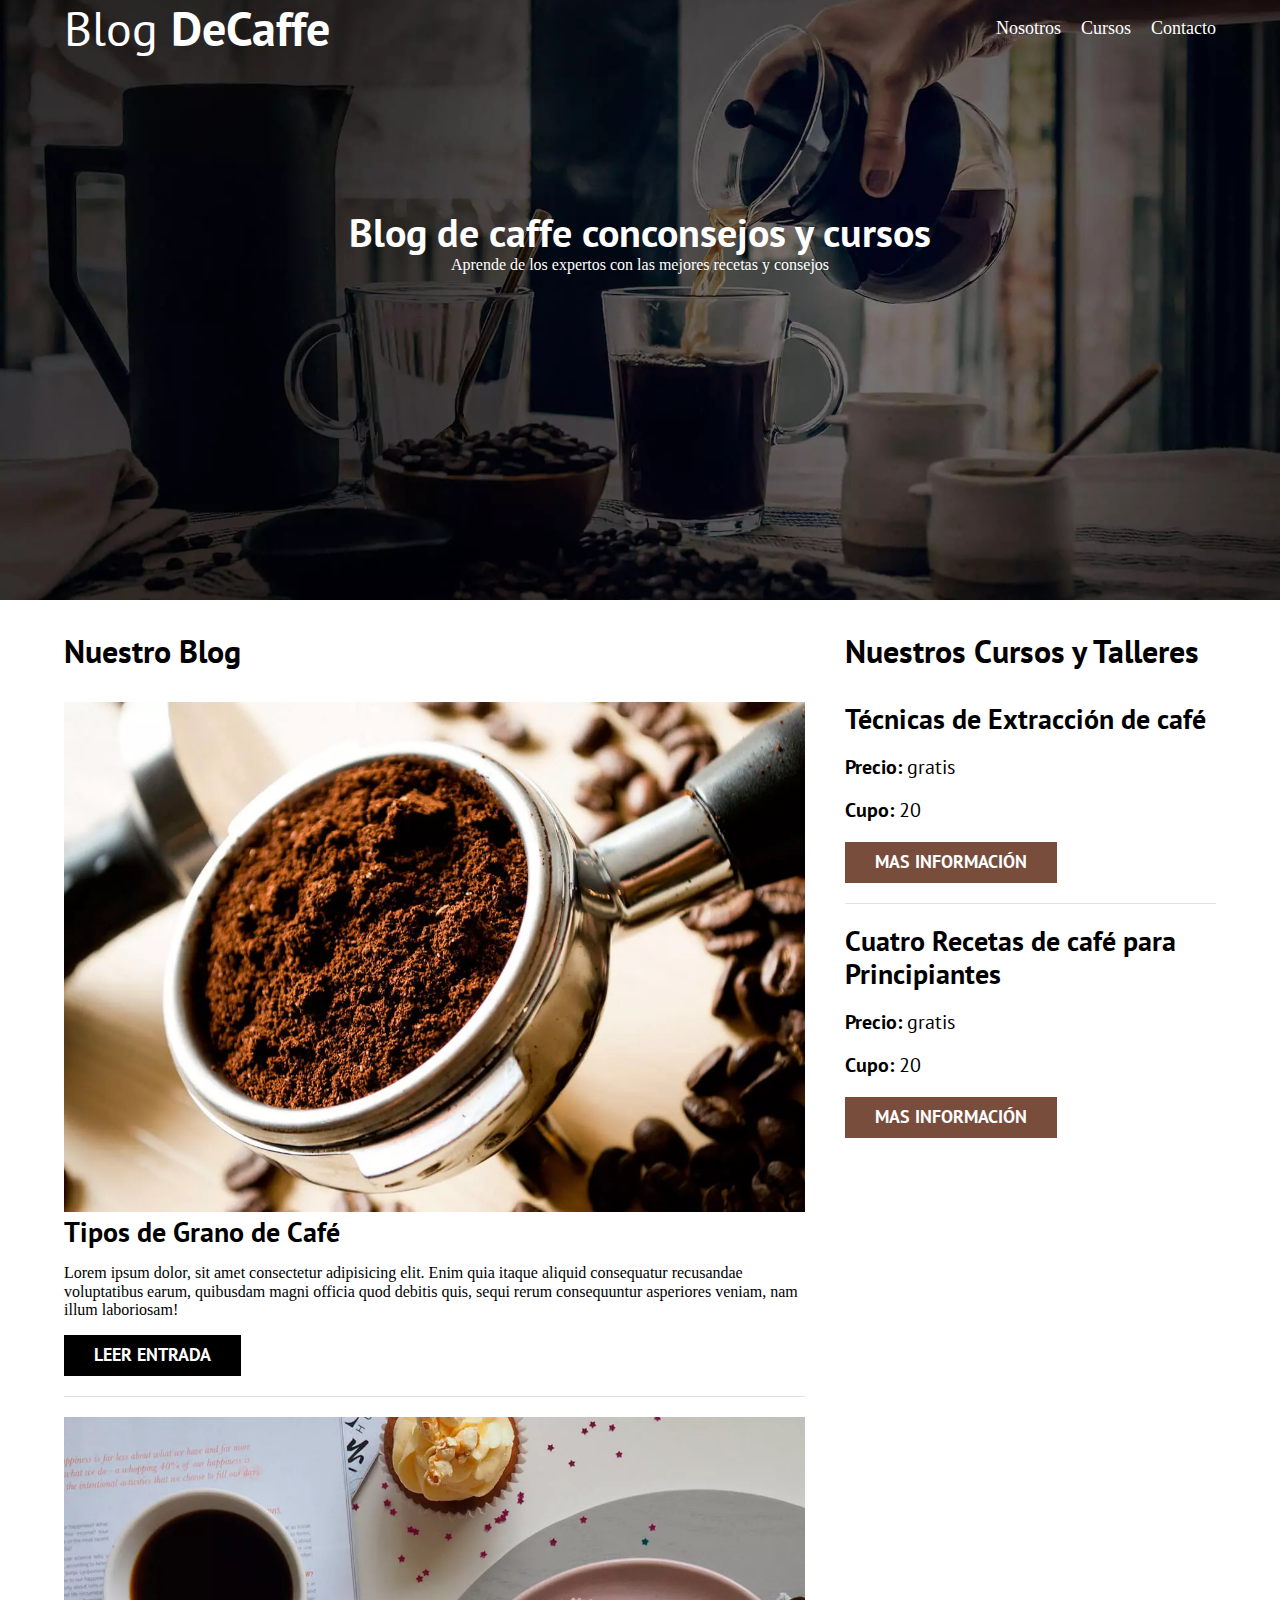
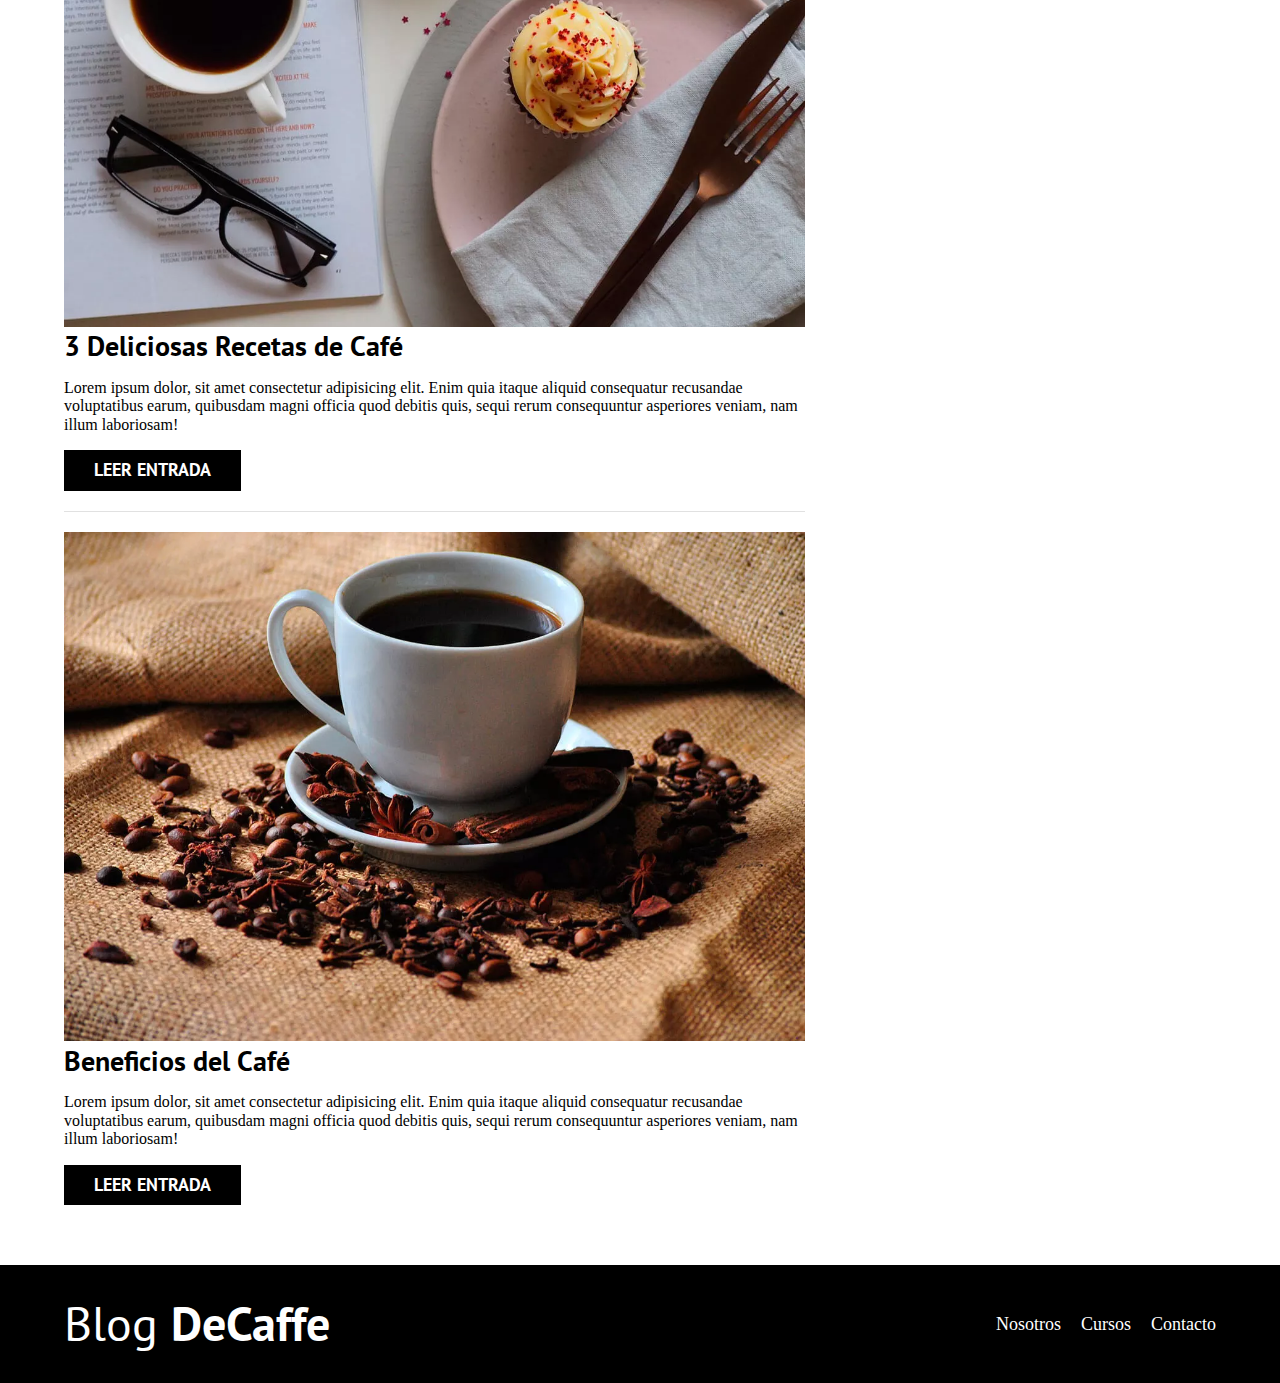
<file: blogdecafe_inicio/index.html>
<!DOCTYPE html>
<html lang="en">
<head>
    <meta charset="UTF-8">
    <meta name="viewport" content="width=device-width, initial-scale=1.0">
    <title>BlogCoffe</title>
    
    <link href="https://fonts.googleapis.com/css2?family=Open+Sans:ital,wght@0,300..800;1,300..800&family=PT+Sans:ital,wght@0,400;0,700;1,400;1,700&family=Roboto:ital,wght@0,100;0,300;0,400;0,500;0,700;0,900;1,100;1,300;1,400;1,500;1,700;1,900&display=swap" rel="stylesheet">
    <link href="https://fonts.googleapis.com/css2?family=Open+Sans:ital,wght@0,300..800;1,300..800&family=PT+Sans:ital,wght@0,400;0,700;1,400;1,700&display=swap" rel="stylesheet">

<!--PERFORMANCE CON PREFETCH-->
<!--permite cargar la siguiente pagina que esperamos que el 
    usuario visite despues de la pagina inicial-->

<!--con google analitic pemite saber si los usuarios visitan mas 
    una pagina de tu sitio web que otras a partir de esto puedes 
    aplicar esta herramienta para mejorar la experiencia de usuario-->

<link rel="prefetch" href="nosotros.html" as="document">


<!--PERFORMANCE CON PRELOAD-->
<!--esto permite cargar elementos que se consideran necesarios 
o prioritarios para la visualizacion de la pagina-->

<link rel="preload" href="css/normalize.css" as="style">
<link rel="stylesheet" href="css/normalize.css">

<link rel="preload" href="css/style.css" as="style">
<link rel="stylesheet" href="css/style.css">

<link rel="preload" href="https://fonts.googleapis.com/css2?family=Open+Sans&family=PT+Sans:wght@400;700&display=swap" crossorigin="crossorigin" as="font">
<link href="https://fonts.googleapis.com/css2?family=Open+Sans&family=PT+Sans:wght@400;700&display=swap" rel="stylesheet">


<!--PERFORMANCE CON LAZY LOADING-->
<!--se coloca despues de cada etiqueta "img" digitando 
    "loading="lazy" esto hara mas liviano el sitio web en 
    un servidor y solo descargara las imagenes requeriasd 
    dependiendo el desplazamiento del sitio-->

    
</head>
<body>

    <header class="header">

        <div class="contenedor">
            <div class="barra">
                <a class="logo" href="index.html">
                    <h1 class="logo__nombre no-margin centrar-texto">Blog <span class="logo__bold"> DeCaffe </span> </h1>
                </a>
    
                <nav class="navegacion">
                    <a href="nosotros.html" class="navegacion__enlace">Nosotros</a>
                    <a href="cursos.html" class="navegacion__enlace">Cursos</a>
                    <a href="contacto.html" class="navegacion__enlace">Contacto</a>
                </nav>
            </div>
    
        </div>
        
        
        <div class="header__texto">
            <h2 class="no-margin">Blog de caffe conconsejos y cursos</h2>
            <p class="no-margin">Aprende de los expertos con las mejores recetas y consejos</p>
        </div>

    </header>

    <!--==========================
    CONTENIDO PRINCIPAL DE BLOG
    ============================-->
    
    <div class="contenedor contenido-principal">
        <main class="blog">
            <h3>Nuestro Blog</h3>
            <article class="entrada">
                <div class="entrada__image">

                    <picture>
                        <source srcset="img/blog1.webp" type="image/webp">
                        <img loading="lazy" src="img/blog1.jpg" alt="imagen Blog1">
                    </picture>

                    <div class="entrada__contenido">
                        <h4 class="no-margin">Tipos de Grano de Café</h4>
                        <p>Lorem ipsum dolor, sit amet consectetur adipisicing elit. Enim quia itaque aliquid consequatur recusandae voluptatibus earum, quibusdam magni officia quod debitis quis, sequi rerum consequuntur asperiores veniam, nam illum laboriosam!</p>
                        <a href="entrada.html" class="boton boton--primario">Leer entrada</a>
                    </div>                    
                </div>
            </article>

            <article class="entrada">
                <div class="entrada__image">
                    <picture>
                        <source srcset="img/blog2.webp" type="image/webp">
                        <img loading="lazy" src="img/blog2.jpg" alt="imagen Blog1">
                    </picture>

                    <div class="entrada__contenido">
                        <h4 class="no-margin">3 Deliciosas Recetas de Café</h4>
                        <p>Lorem ipsum dolor, sit amet consectetur adipisicing elit. Enim quia itaque aliquid consequatur recusandae voluptatibus earum, quibusdam magni officia quod debitis quis, sequi rerum consequuntur asperiores veniam, nam illum laboriosam!</p>
                        <a href="entrada.html" class="boton boton--primario">Leer entrada</a>
                    </div>                    
                </div>
            </article>
            
            <article class="entrada">
                <div class="entrada__image">
                    <picture>
                        <source srcset="img/blog3.webp" type="image/webp">
                        <img loading="lazy" src="img/blog3.jpg" alt="imagen Blog1">
                    </picture>

                    <div class="entrada__contenido">
                        <h4 class="no-margin">Beneficios del Café</h4>
                        <p>Lorem ipsum dolor, sit amet consectetur adipisicing elit. Enim quia itaque aliquid consequatur recusandae voluptatibus earum, quibusdam magni officia quod debitis quis, sequi rerum consequuntur asperiores veniam, nam illum laboriosam!</p>
                        <a href="entrada.html" class="boton boton--primario">Leer entrada</a>
                    </div>                    
                </div>
            </article>
        </main>


    <!--==========================
        CURSOS Y TALLERES
    ============================-->

        <aside class="sidebar">
            <h3>Nuestros Cursos y Talleres</h3>

            <ul class="cursos no-padding">
                <li class="widget-curso">
                    <h4 class="no-margin">Técnicas de Extracción de café</h4>
                    <p class="widget-curso__label">Precio:
                        <span class="widget-curso__info">gratis</span>
                    </p>
                        
                
                    <p class="widget-curso__label">Cupo:
                        <span class="widget-curso__info">20</span>
                    </p>                        
                
                    <a href="entrada.html" class="boton boton--secundario">Mas información</a>                
                </li>

                <li class="widget-curso">
                    <h4 class="no-margin">Cuatro Recetas de café para Principiantes</h4>
                    <p class="widget-curso__label">Precio:
                        <span class="widget-curso__info">gratis</span>
                    </p>
                        
                
                    <p class="widget-curso__label">Cupo:
                        <span class="widget-curso__info">20</span>
                    </p>                        
                
                    <a href="entrada.html" class="boton boton--secundario">Mas información</a>                
                </li>
            </ul>
        </aside>
    </div>

<!--==========================
              FOOTER
============================-->
<footer class="footer">    
    <div class="contenedor">
        <div class="barra">
            <a class="logo" href="index.html">
                <h1 class="logo__nombre no-margin centrar-texto">Blog <span class="logo__bold"> DeCaffe </span> </h1>
            </a>

            <nav class="navegacion">
                <a href="nosotros.html" class="navegacion__enlace">Nosotros</a>
                <a href="cursos.html" class="navegacion__enlace">Cursos</a>
                <a href="contacto.html" class="navegacion__enlace">Contacto</a>
            </nav>
        </div>

    </div>
</footer>

    <!--==========================
              MODERNIZR
    ============================-->

    <script src="js/modernizr.js"></script>

    
</body>
</html>
</file>
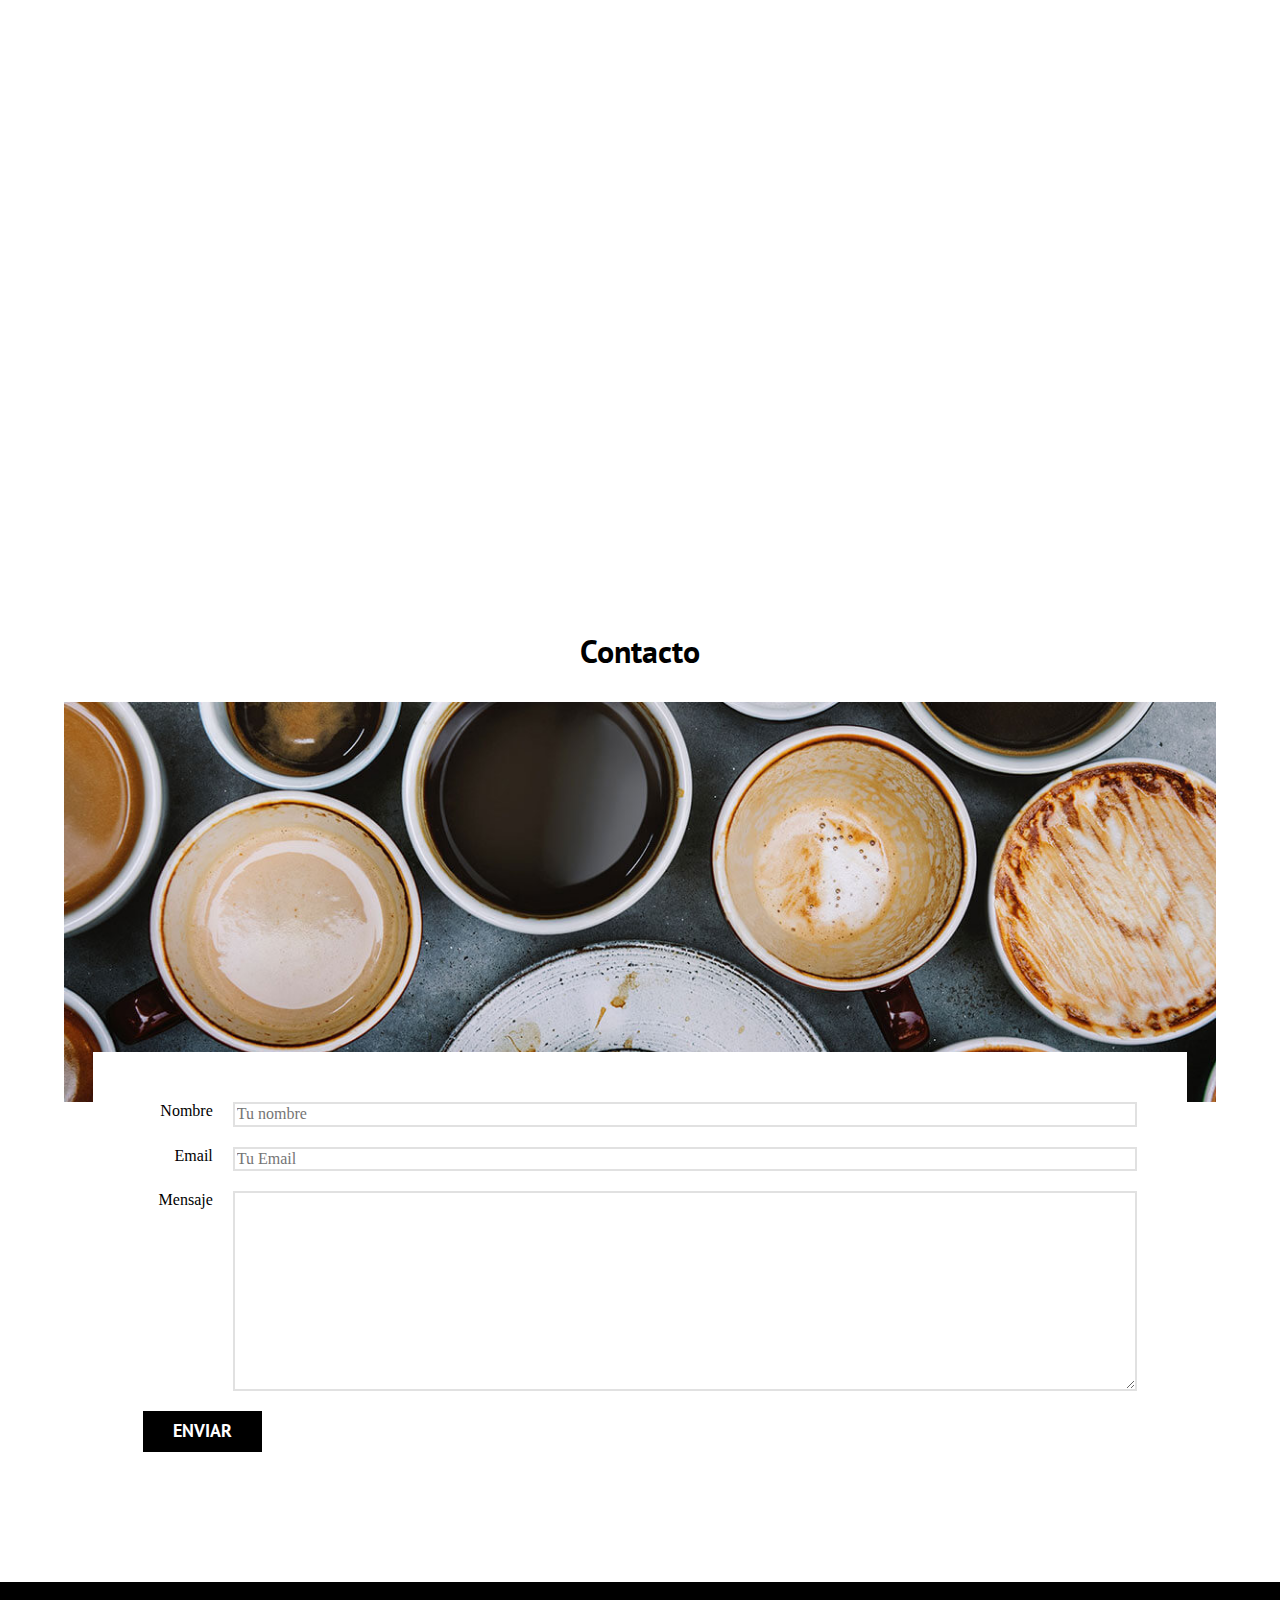
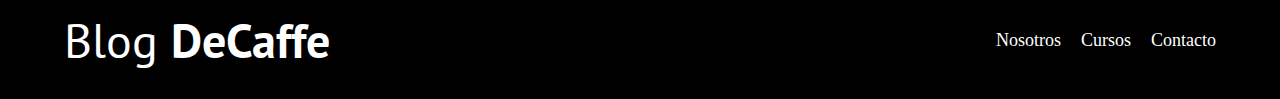
<file: blogdecafe_inicio/contacto.html>
<!DOCTYPE html>
<html lang="en">
<head>
    <meta charset="UTF-8">
    <meta name="viewport" content="width=device-width, initial-scale=1.0">
    <title>BlogCoffe</title>

    <link rel="stylesheet" href="css/normalize.css">
    <link href="https://fonts.googleapis.com/css2?family=Open+Sans&family=PT+Sans:wght@400;700&display=swap" rel="stylesheet">
    
    <!--<link href="https://fonts.googleapis.com/css2?family=Open+Sans:ital,wght@0,300..800;1,300..800&family=PT+Sans:ital,wght@0,400;0,700;1,400;1,700&family=Roboto:ital,wght@0,100;0,300;0,400;0,500;0,700;0,900;1,100;1,300;1,400;1,500;1,700;1,900&display=swap" rel="stylesheet">
    <link href="https://fonts.googleapis.com/css2?family=Open+Sans:ital,wght@0,300..800;1,300..800&family=PT+Sans:ital,wght@0,400;0,700;1,400;1,700&display=swap" rel="stylesheet">
    -->


    <link rel="stylesheet" href="css/style.css">

   
</head>
<body>

    <header class="header">

        <div class="contenedor">
            <div class="barra">
                <a class="logo" href="index.html">
                    <h1 class="logo__nombre no-margin centrar-texto">Blog <span class="logo__bold"> DeCaffe </span> </h1>
                </a>
    
                <nav class="navegacion">
                    <a href="nosotros.html" class="navegacion__enlace">Nosotros</a>
                    <a href="cursos.html" class="navegacion__enlace">Cursos</a>
                    <a href="contacto.html" class="navegacion__enlace">Contacto</a>
                </nav>
            </div>
    
        </div>
        
        
        <div class="header__texto">
            <h2 class="no-margin">Blog de caffe conconsejos y cursos</h2>
            <p class="no-margin">Aprende de los expertos con las mejores recetas y consejos</p>
        </div>

    </header>

    <!--==========================
    CONTENIDO PRINCIPAL DE BLOG
    ============================-->
    
    <main class="contenedor ">
        <h3 class="centrar-texto">Contacto</h3>

        <div class="contacto-bg"></div>

        <form class="formulario">
            <div class="campo">
                <label class="campo__label" for="nombre">Nombre</label> <!--EL "for=" ESTA ENLAZADO CON EL "id" este permite que cuando se de click sobre la palabra nombre este habilite el campo de texto para escribir-->
                <input class="campo__field" type="text" placeholder="Tu nombre" id="nombre">
            </div>

            <div class="campo">
                <label class="campo__label" for="email">Email</label> <!--EL "for=" ESTA ENLAZADO CON EL "id" este permite que cuando se de click sobre la palabra nombre este habilite el campo de texto para escribir-->
                <input  class="campo__field" type="text" placeholder="Tu Email" id="email">
            </div>

            <div class="campo">
                <label class="campo__label" for="mensaje">Mensaje</label> <!--EL "for=" ESTA ENLAZADO CON EL "id" este permite que cuando se de click sobre la palabra nombre este habilite el campo de texto para escribir-->
                <textarea class="campo__field campo__field--textarea" id="mensaje"></textarea>
            </div>

            <div class="campo">
                <input type="submit" value="Enviar" class="boton boton--primario">
            </div>

        </form>

           
            

    </main>

<!--==========================
              FOOTER
============================-->
<footer class="footer">    
    <div class="contenedor">
        <div class="barra">
            <a class="logo" href="index.html">
                <h1 class="logo__nombre no-margin centrar-texto">Blog <span class="logo__bold"> DeCaffe </span> </h1>
            </a>

            <nav class="navegacion">
                <a href="nosotros.html" class="navegacion__enlace">Nosotros</a>
                <a href="cursos.html" class="navegacion__enlace">Cursos</a>
                <a href="contacto.html" class="navegacion__enlace">Contacto</a>
            </nav>
        </div>


    </div>
</footer>

    

    
</body>
</html>
</file>
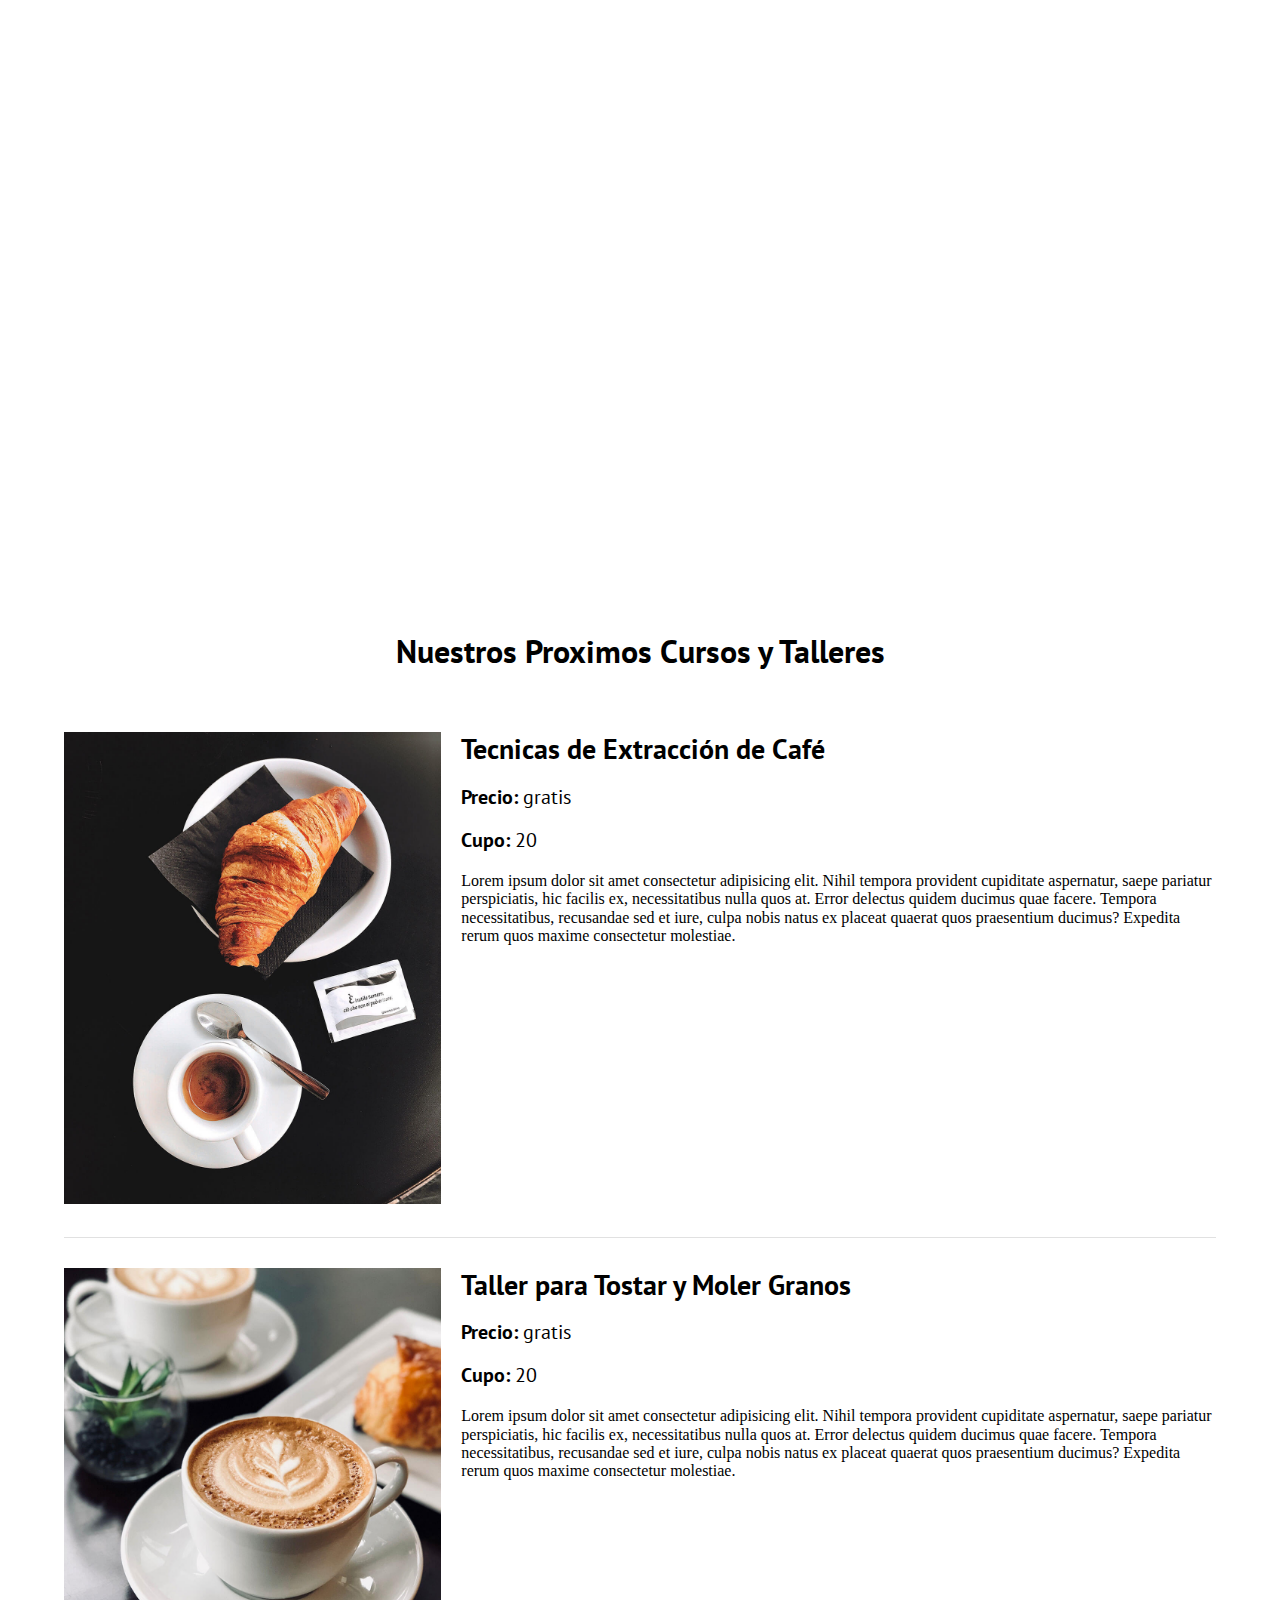
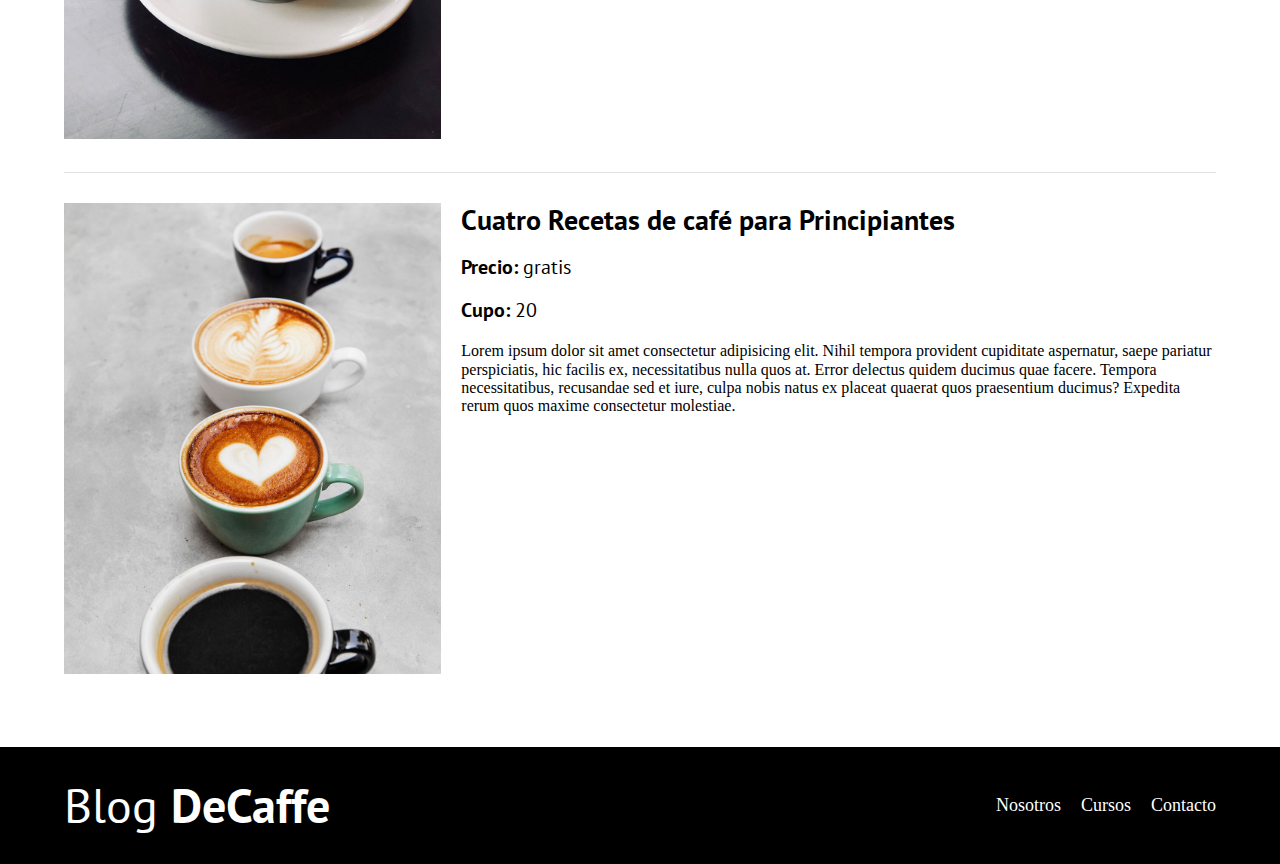
<file: blogdecafe_inicio/cursos.html>
<!DOCTYPE html>
<html lang="en">
<head>
    <meta charset="UTF-8">
    <meta name="viewport" content="width=device-width, initial-scale=1.0">
    <title>BlogCoffe</title>

    <link rel="stylesheet" href="css/normalize.css">
    <link href="https://fonts.googleapis.com/css2?family=Open+Sans&family=PT+Sans:wght@400;700&display=swap" rel="stylesheet">
    
    <!--<link href="https://fonts.googleapis.com/css2?family=Open+Sans:ital,wght@0,300..800;1,300..800&family=PT+Sans:ital,wght@0,400;0,700;1,400;1,700&family=Roboto:ital,wght@0,100;0,300;0,400;0,500;0,700;0,900;1,100;1,300;1,400;1,500;1,700;1,900&display=swap" rel="stylesheet">
    <link href="https://fonts.googleapis.com/css2?family=Open+Sans:ital,wght@0,300..800;1,300..800&family=PT+Sans:ital,wght@0,400;0,700;1,400;1,700&display=swap" rel="stylesheet">
    -->


    <link rel="stylesheet" href="css/style.css">
   
</head>
<body>

    <header class="header">

        <div class="contenedor">
            <div class="barra">
                <a class="logo" href="index.html">
                    <h1 class="logo__nombre no-margin centrar-texto">Blog <span class="logo__bold"> DeCaffe </span> </h1>
                </a>
    
                <nav class="navegacion">
                    <a href="nosotros.html" class="navegacion__enlace">Nosotros</a>
                    <a href="cursos.html" class="navegacion__enlace">Cursos</a>
                    <a href="contacto.html" class="navegacion__enlace">Contacto</a>
                </nav>
            </div>
    
        </div>
        
        
        <div class="header__texto">
            <h2 class="no-margin">Blog de caffe conconsejos y cursos</h2>
            <p class="no-margin">Aprende de los expertos con las mejores recetas y consejos</p>
        </div>

    </header>

    <!--==========================
    CONTENIDO PRINCIPAL DE BLOG
    ============================-->
    
    <main class="contenedor ">
        <h3 class="centrar-texto">Nuestros Proximos Cursos y Talleres</h3>

        <div class="curso">
            <div class="curso__imagen">
                <img loading="lazy" src="img/curso1.jpg" alt="imagen del curso">
            </div>

            <div class="curso__informacion">
                <h4 class="no-margin">Tecnicas de Extracción de Café</h4>
                <p class="curso__label">Precio:
                    <span class="curso__info">gratis</span>
                </p>
            
                <p class="curso__label">Cupo:
                    <span class="curso__info">20</span>
                </p>
                
                <p class="curso__descripcion">
                    Lorem ipsum dolor sit amet consectetur 
                    adipisicing elit. Nihil tempora provident 
                    cupiditate aspernatur, saepe pariatur 
                    perspiciatis, hic facilis ex, 
                    necessitatibus nulla quos at. Error 
                    delectus quidem ducimus quae facere. 
                    Tempora necessitatibus, recusandae sed et 
                    iure, culpa nobis natus ex placeat quaerat 
                    quos praesentium ducimus? Expedita rerum 
                    quos maxime consectetur molestiae.
                </p>
            </div> <!--CURSO INFORMACION-->
        </div> <!--CURSO-->

        <div class="curso">
            <div class="curso__imagen">
                <img loading="lazy" src="img/curso2.jpg" alt="imagen del curso">
            </div>

            <div class="curso__informacion">
                <h4 class="no-margin">Taller para Tostar y Moler Granos</h4>
                <p class="curso__label">Precio:
                    <span class="curso__info">gratis</span>
                </p>
            
                <p class="curso__label">Cupo:
                    <span class="curso__info">20</span>
                </p>
                
                <p class="curso__descripcion">
                    Lorem ipsum dolor sit amet consectetur 
                    adipisicing elit. Nihil tempora provident 
                    cupiditate aspernatur, saepe pariatur 
                    perspiciatis, hic facilis ex, 
                    necessitatibus nulla quos at. Error 
                    delectus quidem ducimus quae facere. 
                    Tempora necessitatibus, recusandae sed et 
                    iure, culpa nobis natus ex placeat quaerat 
                    quos praesentium ducimus? Expedita rerum 
                    quos maxime consectetur molestiae.
                </p>
            </div> <!--CURSO INFORMACION-->
        </div> <!--CURSO-->


        <div class="curso">
            <div class="curso__imagen">
                <img loading="lazy" src="img/curso3.jpg" alt="imagen del curso">
            </div>

            <div class="curso__informacion">
                <h4 class="no-margin">Cuatro Recetas de café para Principiantes</h4>
                <p class="curso__label">Precio:
                    <span class="curso__info">gratis</span>
                </p>
            
                <p class="curso__label">Cupo:
                    <span class="curso__info">20</span>
                </p>
                
                <p class="curso__descripcion">
                    Lorem ipsum dolor sit amet consectetur 
                    adipisicing elit. Nihil tempora provident 
                    cupiditate aspernatur, saepe pariatur 
                    perspiciatis, hic facilis ex, 
                    necessitatibus nulla quos at. Error 
                    delectus quidem ducimus quae facere. 
                    Tempora necessitatibus, recusandae sed et 
                    iure, culpa nobis natus ex placeat quaerat 
                    quos praesentium ducimus? Expedita rerum 
                    quos maxime consectetur molestiae.
                </p>
            </div> <!--CURSO INFORMACION-->
        </div> <!--CURSO-->

        </div>

    </main>

<!--==========================
              FOOTER
============================-->
<footer class="footer">    
    <div class="contenedor">
        <div class="barra">
            <a class="logo" href="index.html">
                <h1 class="logo__nombre no-margin centrar-texto">Blog <span class="logo__bold"> DeCaffe </span> </h1>
            </a>

            <nav class="navegacion">
                <a href="nosotros.html" class="navegacion__enlace">Nosotros</a>
                <a href="cursos.html" class="navegacion__enlace">Cursos</a>
                <a href="contacto.html" class="navegacion__enlace">Contacto</a>
            </nav>
        </div>


    </div>
</footer>

    

    
</body>
</html>
</file>
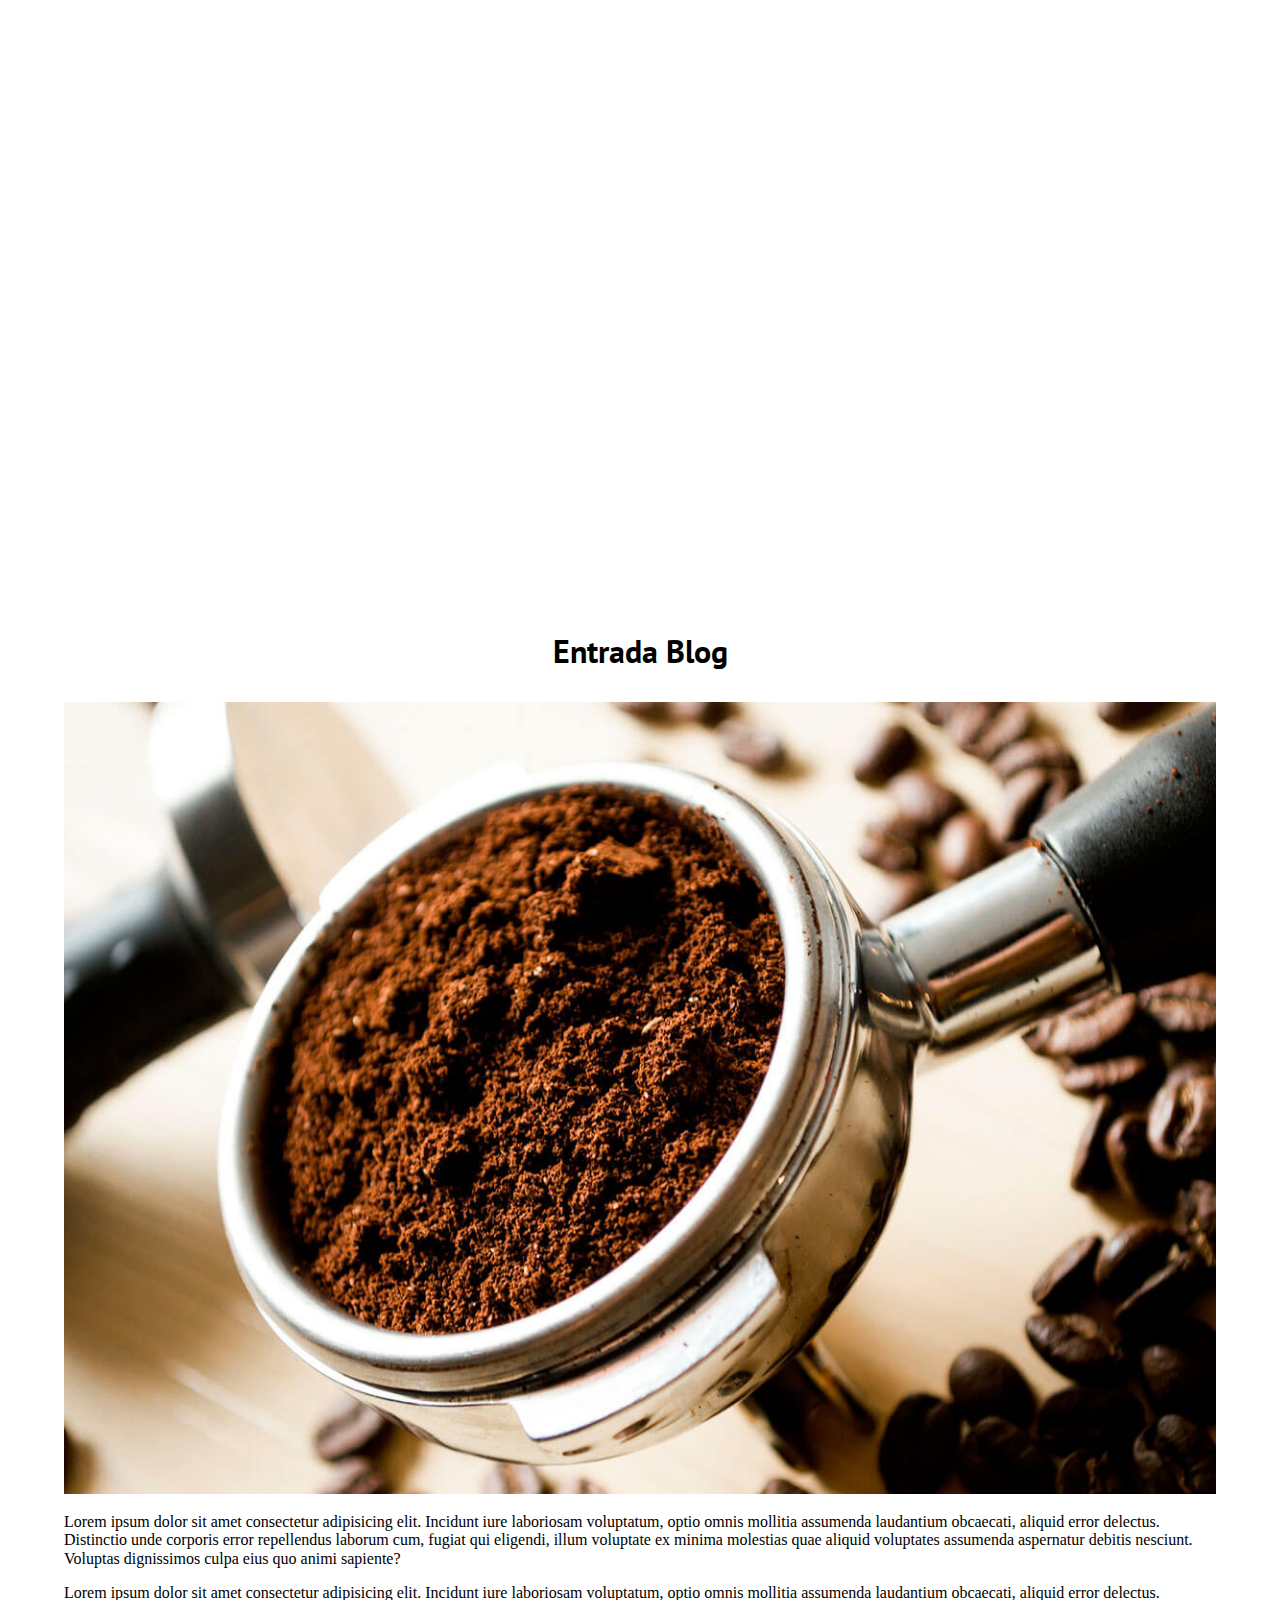
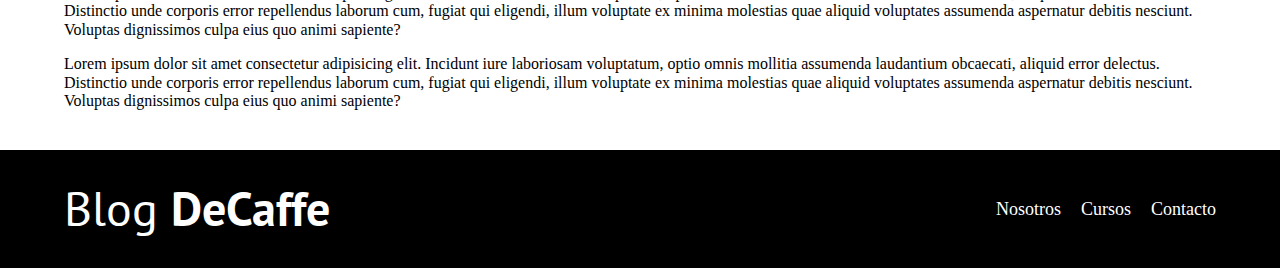
<file: blogdecafe_inicio/entrada.html>
<!DOCTYPE html>
<html lang="en">
<head>
    <meta charset="UTF-8">
    <meta name="viewport" content="width=device-width, initial-scale=1.0">
    <title>BlogCoffe</title>

    <link rel="stylesheet" href="css/normalize.css">
    <link href="https://fonts.googleapis.com/css2?family=Open+Sans&family=PT+Sans:wght@400;700&display=swap" rel="stylesheet">
    
    <!--<link href="https://fonts.googleapis.com/css2?family=Open+Sans:ital,wght@0,300..800;1,300..800&family=PT+Sans:ital,wght@0,400;0,700;1,400;1,700&family=Roboto:ital,wght@0,100;0,300;0,400;0,500;0,700;0,900;1,100;1,300;1,400;1,500;1,700;1,900&display=swap" rel="stylesheet">
    <link href="https://fonts.googleapis.com/css2?family=Open+Sans:ital,wght@0,300..800;1,300..800&family=PT+Sans:ital,wght@0,400;0,700;1,400;1,700&display=swap" rel="stylesheet">
    -->


    <link rel="stylesheet" href="css/style.css">
   
</head>
<body>

    <header class="header">

        <div class="contenedor">
            <div class="barra">
                <a class="logo" href="index.html">
                    <h1 class="logo__nombre no-margin centrar-texto">Blog <span class="logo__bold"> DeCaffe </span> </h1>
                </a>
    
                <nav class="navegacion">
                    <a href="nosotros.html" class="navegacion__enlace">Nosotros</a>
                    <a href="cursos.html" class="navegacion__enlace">Cursos</a>
                    <a href="contacto.html" class="navegacion__enlace">Contacto</a>
                </nav>
            </div>
    
        </div>
        
        
        <div class="header__texto">
            <h2 class="no-margin">Blog de caffe conconsejos y cursos</h2>
            <p class="no-margin">Aprende de los expertos con las mejores recetas y consejos</p>
        </div>

    </header>

    <!--==========================
    CONTENIDO PRINCIPAL DE BLOG
    ============================-->
    
    <main class="contenedor ">
        <h3 class="centrar-texto">Entrada Blog</h3>

        <div class="entrada-blog">
            <img loading="lazy" src="img/blog1.jpg" alt="Imagen blog">
        </div>

        <p>Lorem ipsum dolor sit amet consectetur adipisicing elit. 
            Incidunt iure laboriosam voluptatum, optio omnis mollitia 
            assumenda laudantium obcaecati, aliquid error delectus. 
            Distinctio unde corporis error repellendus laborum cum, 
            fugiat qui eligendi, illum voluptate ex minima molestias 
            quae aliquid voluptates assumenda aspernatur debitis 
            nesciunt. Voluptas dignissimos culpa eius quo animi 
            sapiente?</p>

            <p>Lorem ipsum dolor sit amet consectetur adipisicing elit. 
                Incidunt iure laboriosam voluptatum, optio omnis mollitia 
                assumenda laudantium obcaecati, aliquid error delectus. 
                Distinctio unde corporis error repellendus laborum cum, 
                fugiat qui eligendi, illum voluptate ex minima molestias 
                quae aliquid voluptates assumenda aspernatur debitis 
                nesciunt. Voluptas dignissimos culpa eius quo animi 
                sapiente?</p>
    
        
                <p>Lorem ipsum dolor sit amet consectetur adipisicing elit. 
                    Incidunt iure laboriosam voluptatum, optio omnis mollitia 
                    assumenda laudantium obcaecati, aliquid error delectus. 
                    Distinctio unde corporis error repellendus laborum cum, 
                    fugiat qui eligendi, illum voluptate ex minima molestias 
                    quae aliquid voluptates assumenda aspernatur debitis 
                    nesciunt. Voluptas dignissimos culpa eius quo animi 
                    sapiente?</p>
        
            
            

    </main>

<!--==========================
              FOOTER
============================-->
<footer class="footer">    
    <div class="contenedor">
        <div class="barra">
            <a class="logo" href="index.html">
                <h1 class="logo__nombre no-margin centrar-texto">Blog <span class="logo__bold"> DeCaffe </span> </h1>
            </a>

            <nav class="navegacion">
                <a href="nosotros.html" class="navegacion__enlace">Nosotros</a>
                <a href="cursos.html" class="navegacion__enlace">Cursos</a>
                <a href="contacto.html" class="navegacion__enlace">Contacto</a>
            </nav>
        </div>


    </div>
</footer>

    

    
</body>
</html>
</file>
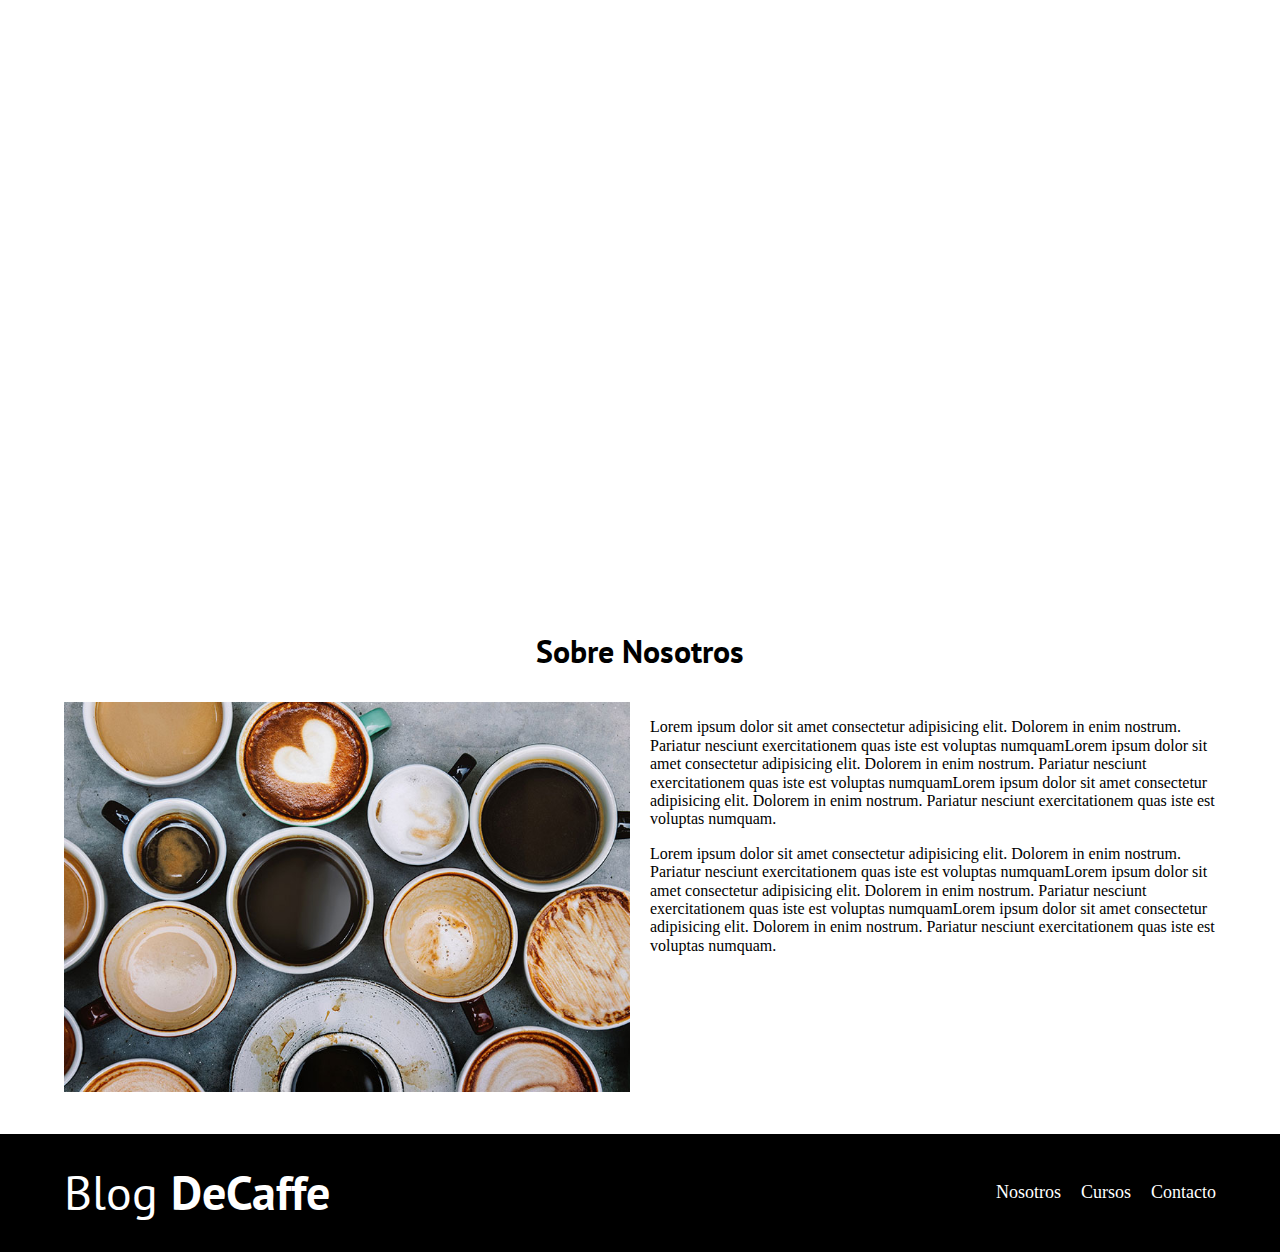
<file: blogdecafe_inicio/nosotros.html>
<!DOCTYPE html>
<html lang="en">
<head>
    <meta charset="UTF-8">
    <meta name="viewport" content="width=device-width, initial-scale=1.0">
    <title>BlogCoffe</title>

    <link rel="stylesheet" href="css/normalize.css">
    <link href="https://fonts.googleapis.com/css2?family=Open+Sans&family=PT+Sans:wght@400;700&display=swap" rel="stylesheet">
    
    <!--<link href="https://fonts.googleapis.com/css2?family=Open+Sans:ital,wght@0,300..800;1,300..800&family=PT+Sans:ital,wght@0,400;0,700;1,400;1,700&family=Roboto:ital,wght@0,100;0,300;0,400;0,500;0,700;0,900;1,100;1,300;1,400;1,500;1,700;1,900&display=swap" rel="stylesheet">
    <link href="https://fonts.googleapis.com/css2?family=Open+Sans:ital,wght@0,300..800;1,300..800&family=PT+Sans:ital,wght@0,400;0,700;1,400;1,700&display=swap" rel="stylesheet">
    -->


    <link rel="stylesheet" href="css/style.css">
   
</head>
<body>

    <header class="header">

        <div class="contenedor">
            <div class="barra">
                <a class="logo" href="index.html">
                    <h1 class="logo__nombre no-margin centrar-texto">Blog <span class="logo__bold"> DeCaffe </span> </h1>
                </a>
    
                <nav class="navegacion">
                    <a href="nosotros.html" class="navegacion__enlace">Nosotros</a>
                    <a href="cursos.html" class="navegacion__enlace">Cursos</a>
                    <a href="contacto.html" class="navegacion__enlace">Contacto</a>
                </nav>
            </div>
    
        </div>
        
        
        <div class="header__texto">
            <h2 class="no-margin">Blog de caffe conconsejos y cursos</h2>
            <p class="no-margin">Aprende de los expertos con las mejores recetas y consejos</p>
        </div>

    </header>

    <!--==========================
    CONTENIDO PRINCIPAL DE BLOG
    ============================-->
    
    <main class="contenedor ">
        <h3 class="centrar-texto">Sobre Nosotros</h3>

        <div class="sobre-nostros">
            <div class="sobre-nostros__imagen">
                <img loading="lazy" src="img/nosotros.jpg" alt="imagen nosotros">
            </div>

            <div class="sobre-nostros__texto">
                <p> Lorem ipsum dolor sit amet consectetur 
                    adipisicing elit. Dolorem in enim nostrum. 
                    Pariatur nesciunt exercitationem quas iste 
                    est voluptas numquamLorem ipsum dolor sit amet consectetur 
                    adipisicing elit. Dolorem in enim nostrum. 
                    Pariatur nesciunt exercitationem quas iste 
                    est voluptas numquamLorem ipsum dolor sit amet consectetur 
                    adipisicing elit. Dolorem in enim nostrum. 
                    Pariatur nesciunt exercitationem quas iste 
                    est voluptas numquam.</p>

                    <p> Lorem ipsum dolor sit amet consectetur 
                        adipisicing elit. Dolorem in enim nostrum. 
                        Pariatur nesciunt exercitationem quas iste 
                        est voluptas numquamLorem ipsum dolor sit amet consectetur 
                        adipisicing elit. Dolorem in enim nostrum. 
                        Pariatur nesciunt exercitationem quas iste 
                        est voluptas numquamLorem ipsum dolor sit amet consectetur 
                        adipisicing elit. Dolorem in enim nostrum. 
                        Pariatur nesciunt exercitationem quas iste 
                        est voluptas numquam.</p>
    
            </div>
        </div>

    </main>

<!--==========================
              FOOTER
============================-->
<footer class="footer">    
    <div class="contenedor">
        <div class="barra">
            <a class="logo" href="index.html">
                <h1 class="logo__nombre no-margin centrar-texto">Blog <span class="logo__bold"> DeCaffe </span> </h1>
            </a>

            <nav class="navegacion">
                <a href="nosotros.html" class="navegacion__enlace">Nosotros</a>
                <a href="cursos.html" class="navegacion__enlace">Cursos</a>
                <a href="contacto.html" class="navegacion__enlace">Contacto</a>
            </nav>
        </div>


    </div>
</footer>

    

    
</body>
</html>
</file>
<file: blogdecafe_inicio/css/style.css>
:root{
    --fuenteHeading:'PT Sans', sans-serif;
    --fuenteParrafos: 'Open Sans', sans-serif;

    --primario: #784d3c; 
    --gris:#e1e1e1;    
    --blanco: #fff;     
    --negro: #000000;       

}

html{
    box-sizing: border-box;
    font-size: 62.5%; /*1 rem =10px*/
}

*, *:before, *:after{
    box-sizing: inherit;
}

.body {
    font-family: var(--fuenteParrafos);
    font-size: 1.6rem;
    line-height: 2;
}

/*========================================
            GLOBALES
=========================================*/

.contenedor {
    max-width: 120rem;
    width: 90%;
    margin: 0 auto;
}

a {
    text-decoration: none;
}

h1, h2, h3, h4 {
    font-family: var(--fuenteHeading);
    line-height: 1.2;
}

h1 {
    font-size: 4.8rem;
}

h2 {
    font-size: 4rem;
}

h3 {
    font-size: 3.2rem;
}

h4 {
    font-size: 2.8rem;
}

img {
    max-width: 100%;
}

p {
    font-size: 1.6rem;
}

/*========================================
            UTILIDADES
=========================================*/

.no-margin{
    margin: 0;
}

.no-padding{
    padding: 0;
}

.centrar-texto{
    text-align: center;
}

/*========================================
            HEADER
=========================================*/

.webp .header{
    background-image: url(../img/banner.webp);
} /*PERFORMANCE CON MODERNIZR WEBP*/

.no-webp .header{
    background-image: url(../img/banner.jpg);
} /*PERFORMANCE CON MODERNIZR WEBP*/



.header {
    height: 60rem;
    background-size: cover;
    background-repeat: no-repeat;
    background-position: center center;
}

.header__texto{
    text-align: center;
    color: var(--blanco);
    margin-top: 5rem;
}

@media (min-width: 768px){
    .header__texto{
        margin-top: 15rem;
    }
}

@media (min-width: 768px){
    .barra{
        display: flex;
        justify-content: space-between;
        align-items: center;    
    }
}

.logo {
    color: var(--blanco);    
}

.logo__nombre{
    font-weight: 400;
}

.logo__bold{
    font-weight: 700;
}

@media (min-width: 768px){
    .navegacion{
        display: flex;
        gap: 2rem;
    }
}

.navegacion__enlace {
    display: block;
    text-align: center;
    font-size: 1.8rem;
    color: var(--blanco);
}


/*========================================
    DEFINIR CONTENIDO PRINCIPAL DE BLOG
=========================================*/

@media (min-width: 768px){
    .contenido-principal{
        display: grid;
        grid-template-columns: 2fr 1fr;
        column-gap: 4rem;
    }
} 

/*=========================================================
    DEFINIR ESTILO DEL BOTON DE CONTENIDO PRINCIPAL DE BLOG
=========================================================*/

.entrada{ 
    border-bottom: 1px solid var(--gris);
    margin-bottom: 2rem;
} /*GENERA UNA LINEA QUE DIVIDE CADA ENTRADA*/

.entrada:last-of-type{ 
    border: none;
    margin-bottom: 0;
}/*ELIMINA EL BORDE DEL ULTIMO ENTRADA*/

.boton{
    display: block;
    font-family: var(--fuenteHeading);
    color: var(--blanco);
    text-align: center;
    padding: 1rem 3rem;
    font-size: 1.8rem;
    text-transform: uppercase;
    font-weight: 700;
    margin-bottom: 2rem;
    border: none;
}

@media (min-width: 768px){
    .boton{
        display: inline-block;
    }
}

.boton:hover{
    cursor: pointer;
}

.boton--primario {
    background-color: var(--negro);
}

.boton--secundario {
    background-color: var(--primario);
}

.cursos{
    list-style: none;
}

.widget-curso{
    border-bottom: 1px solid var(--gris);
    margin-bottom: 2rem;

}

.widget-curso:last-of-type {
    border: none;
    margin-bottom: 0;
}

.widget-curso__label{
    font-family: var(--fuenteHeading);
    font-weight: bold;

}

.widget-curso__info {
    font-weight: normal;
}

.widget-curso__label,
.widget-curso__info{
    font-size: 2rem;
}

/*========================================
            FOOTER
=========================================*/
.footer{
    background-color: var(--negro);
    padding: 3rem 0;
    margin-top: 4rem;
}

/*========================================
            SOBRE NOSOTROS
=========================================*/
@media (min-width: 768px){
    .sobre-nostros{
        display: flex;
        gap: 2rem;
    }

    .sobre-nostros__imagen
    .sobre-nostros__texto{
        flex-basis: 50%; /*flex-basis es la version corta de flex-box*/
    }

    .sobre-nostros{
        display: grid;
        grid-template-columns: repeat(2, 1fr);
        column-gap: 2rem;        
    }
}

/*========================================
        CURSOS Y TALLERES
=========================================*/
@media (min-width: 768px){
    .curso{
        display: grid;
        grid-template-columns: 1fr 2fr;
        column-gap: 2rem;        
    }
}

.curso{
    padding: 3rem 0;
    border-bottom:  1px solid var(--gris);
    
}

.curso:last-of-type{ 
    border: none;
    margin-bottom: 0;
}/*ELIMINA EL BORDE DEL ULTIMO ENTRADA*/

.curso__label{
    font-family: var(--fuenteHeading);
    font-weight: bold;

}

.curso__info {
    font-weight: normal;
}

.curso__label,
.curso__info{
    font-size: 2rem;
}

/*========================================
        CONTACTO
=========================================*/
.contacto-bg{
    background-image: url(../img/contacto.jpg); /*POSICIONA UNA IMAGEN DE FONDO*/
    height: 40rem; /*TAMAÑO DE LA IMAGEN*/
    background-size: cover;
    background-repeat: no-repeat;
}

.formulario{
    background-color: var(--blanco);
    margin: -5rem auto 0 auto; /*LOS VALORES NEGATIVOS PERMITEN QUE EL CUADRO SE SOBREPONGA SOBRE UN FONDO UBICANDOLO SOBRE EL */
    width: 95%;
    padding: 5rem;
}

.campo{
    display: flex;
    margin-bottom: 2rem;
    
}

.campo__label{
    flex: 0 0 9rem;
    text-align: right;
    padding-right: 2rem;
    font-size: 1.6rem;
}


.campo__field{
    flex: 1; /*PERMITE QUE EL CAMPO DE TEXTO SE EXPANDA DE EXTREMO A EXTREMO*/
    border: 2px solid var(--gris);
    font-size: 1.6rem;
}


.campo__field--textarea{
    height: 20rem;
}
</file>
